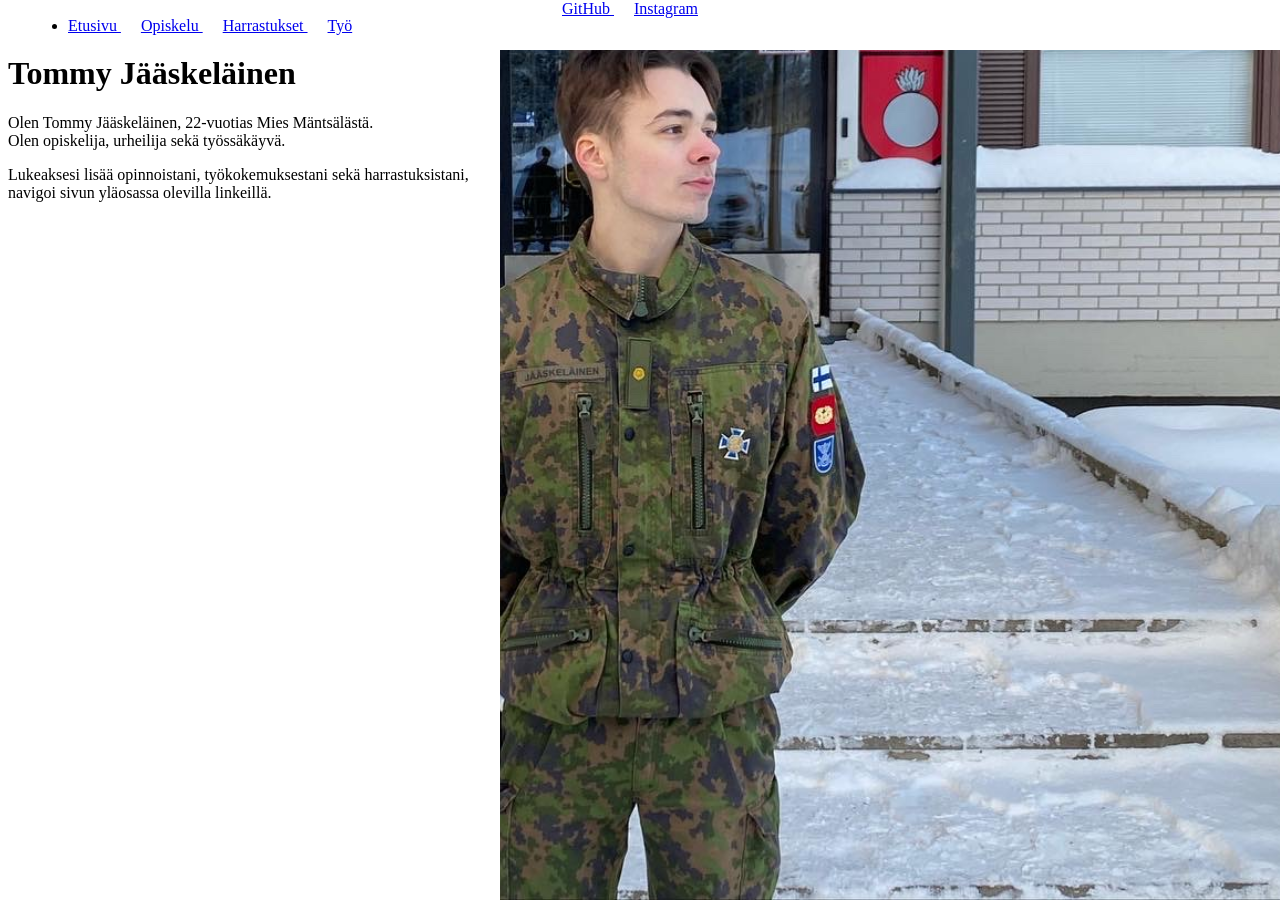
<file: index.html>
<!DOCTYPE html>
<html lang="en">
<head>
    <meta charset="UTF-8">
    <meta name="viewport" content="width=device-width, initial-scale=1.0">
    <title>Tommy Jääskeläinen</title>
    <script type=module src="constants.js"></script>
    <link rel="stylesheet" href="styles.css">
</head>



<body>

    <constant-header></constant-header>

    <constant-div></constant-div>

    <constant-side-div></constant-side-div>

    <h1>Tommy Jääskeläinen</h1>

    <p>Olen Tommy Jääskeläinen, 22-vuotias Mies Mäntsälästä. <br>
    Olen opiskelija, urheilija sekä työssäkäyvä.</p>
    
    <p>Lukeaksesi lisää opinnoistani, työkokemuksestani sekä harrastuksistani, <br>
     navigoi sivun yläosassa olevilla linkeillä.</p>
    
</body>
</html>
</file>
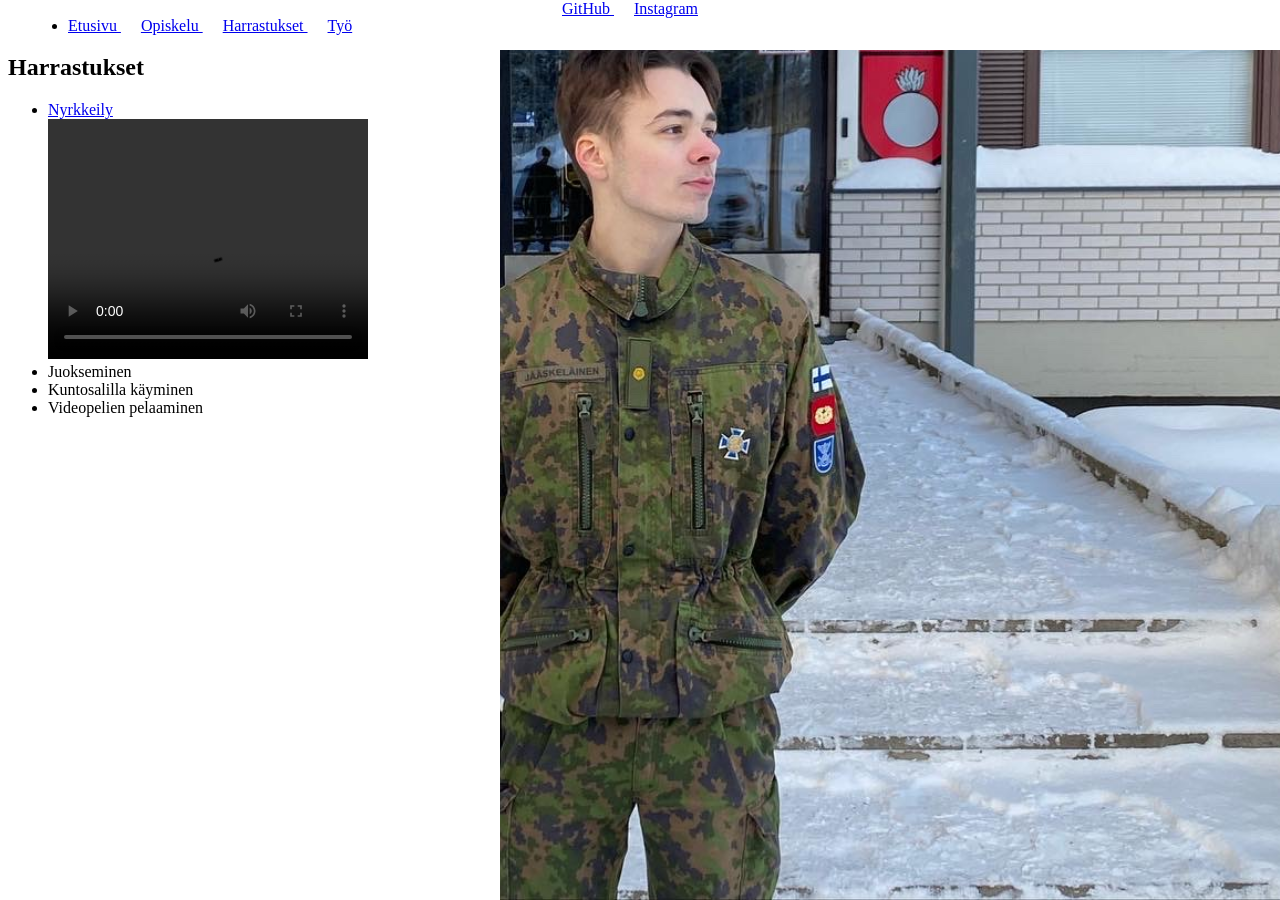
<file: harrastukset.html>
<!DOCTYPE html>
<html lang="en">
<head>
    <meta charset="UTF-8">
    <meta name="viewport" content="width=device-width, initial-scale=1.0">
    <title>Tommy Jääskeläinen</title>
    <script type=module src="constants.js"></script>
    <link rel="stylesheet" href="styles.css">
</head>
<body>

    <constant-header></constant-header>

    <constant-div></constant-div>

    <constant-side-div></constant-side-div>

    <h2>Harrastukset</h2>
    <ul>
        <li><a href="https://spartacore.fi/" target="_blank">Nyrkkeily</a></li>
        <video width="320" height="240" controls>
        <source src="media/nyrkkeilyclippi.mp4" type="video/mp4">
        </video>
        <li>Juokseminen</li>
        <li>Kuntosalilla käyminen</li>
        <li>Videopelien pelaaminen</li>
    </ul>    
</body>
</file>
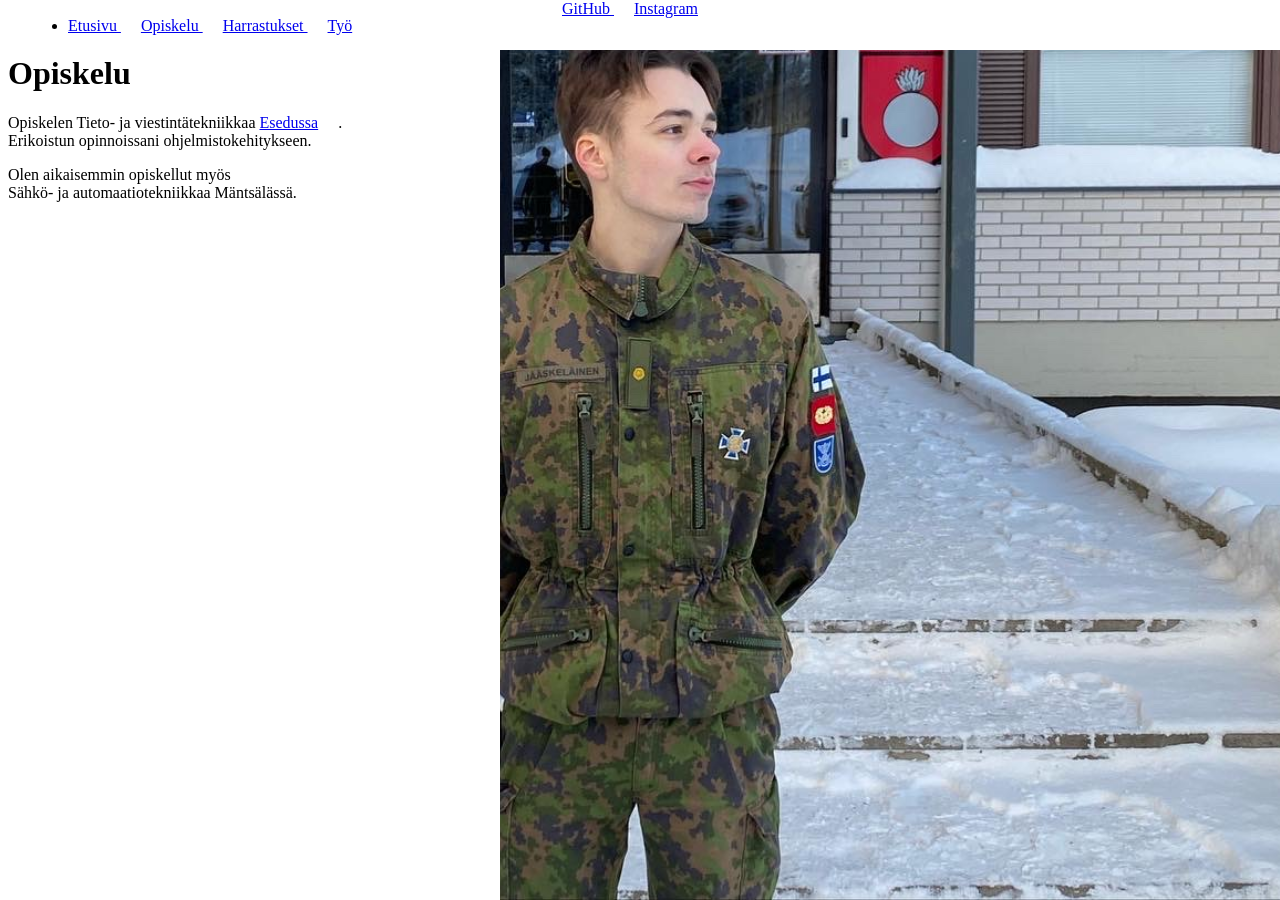
<file: opiskelu.html>
<!DOCTYPE html>
<html lang="en">
<head>
    <meta charset="UTF-8">
    <meta name="viewport" content="width=device-width, initial-scale=1.0">
    <title>Tommy Jääskeläinen</title>
    <script type=module src="constants.js"></script>
    <link rel="stylesheet" href="styles.css">
</head>
<body>

    <constant-header></constant-header>

    <constant-div></constant-div>

    <constant-side-div></constant-side-div>

    <h1>Opiskelu</h1>
    <p>Opiskelen Tieto- ja viestintätekniikkaa <a href="https://esedu.fi/" target="_blank">Esedussa</a>. <br> Erikoistun opinnoissani ohjelmistokehitykseen.</p>
    <p>Olen aikaisemmin opiskellut myös <br> Sähkö- ja automaatiotekniikkaa Mäntsälässä.</p>
</body>
</file>
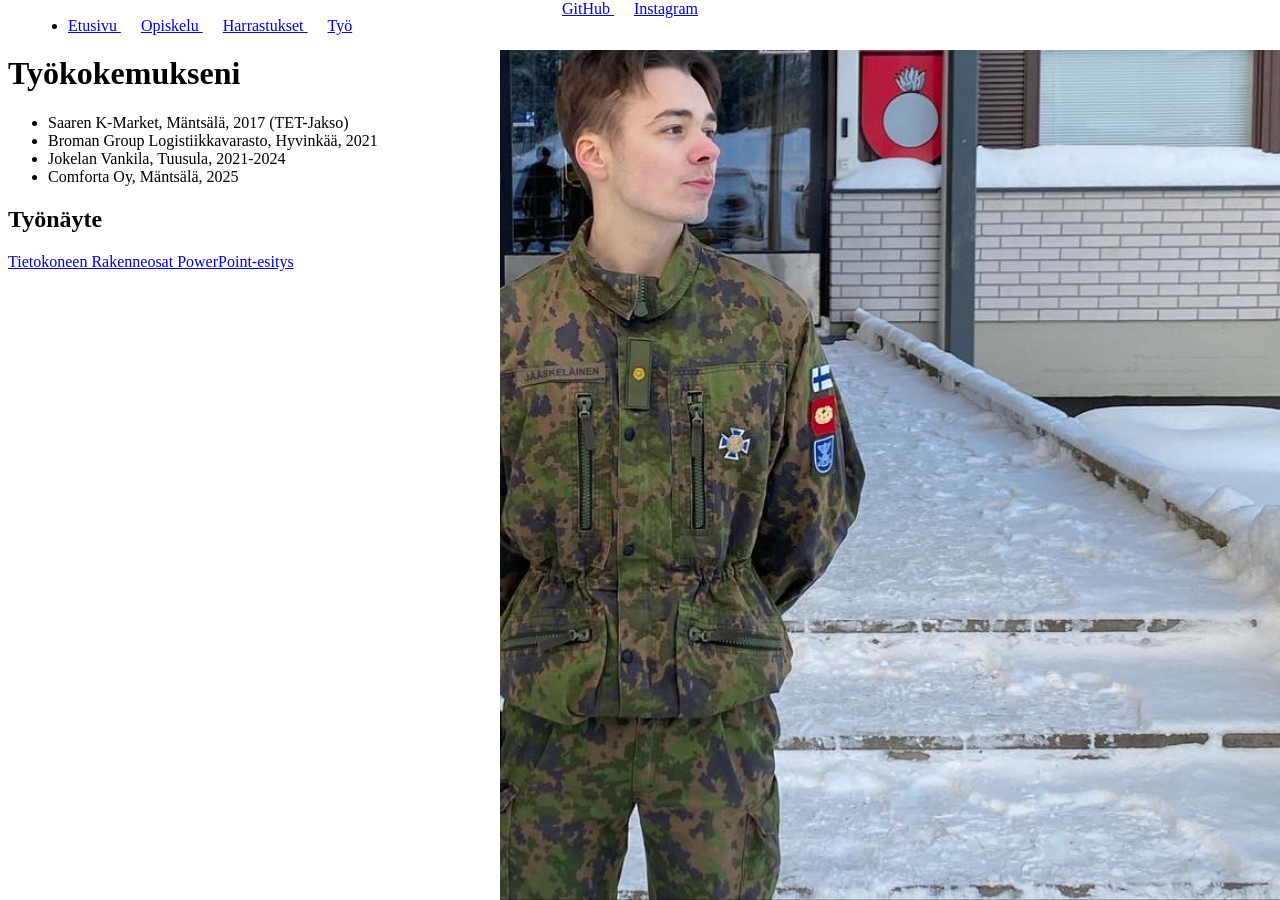
<file: tyo.html>
<!DOCTYPE html>
<html lang="en">
<head>
    <meta charset="UTF-8">
    <meta name="viewport" content="width=device-width, initial-scale=1.0">
    <title>Tommy Jääskeläinen</title>
    <script type=module src="constants.js"></script>
    <link rel="stylesheet" href="styles.css">
</head>

<body>  

    <constant-header></constant-header>

    <constant-div></constant-div>

    <constant-side-div></constant-side-div>

    <h1>Työkokemukseni</h1>
    <ul>
        <li>Saaren K-Market, Mäntsälä, 2017 (TET-Jakso)</li>
        <li>Broman Group Logistiikkavarasto, Hyvinkää, 2021</li>
        <li>Jokelan Vankila, Tuusula, 2021-2024</li>
        <li>Comforta Oy, Mäntsälä, 2025</li>
    </ul>

    <h2>Työnäyte</h2>
    <a href="https://esedu-my.sharepoint.com/:p:/g/personal/tommy_jaaskelainen_esedulainen_fi/ER5sRvAlreJDrWwU0gNXtoYBchNs_z_CjD7glvAVH7-e3g?e=BzAYMR" 
    target="_blank">Tietokoneen Rakenneosat PowerPoint-esitys</a>
</body>
</file>
<file: styles.css>
nav{
    
    position: relative;
    top: 1px;
    left: 20px;
}



header{
    position: relative;
    z-index: 9999;
}

div{
    position: relative;
    width: 1920px;
    height: 50px;
    background-color: rgb(255, 255, 255);
    left: 0;
    top: 0;
    z-index: 1;
}

body{   
    background-image: url(media/intti.JPG);
    background-repeat: no-repeat;
    background-position: center;
    background-attachment: fixed;
    background-size: cover;
}

ul{
    position: relative;
    z-index: 999;
}

video{
    position: relative;
    z-index: 999;
}

a{
    margin-right: 20px;
    position: relative;
    z-index: 999;
}

h1{
    position: relative;
    z-index: 999;
}

h2{
    position: relative;
    z-index: 999;
}

p{
    position: relative;
    z-index: 999;
}




.footer{ 
    position: fixed;     
    text-align: center;    
    bottom: 0px; 
    width: 100%;
}  

.side{
    position: fixed;
    top: 0;
    left: 0;
    width: 500px;
    height: 100%;
    z-index : 1;
}
</file>
